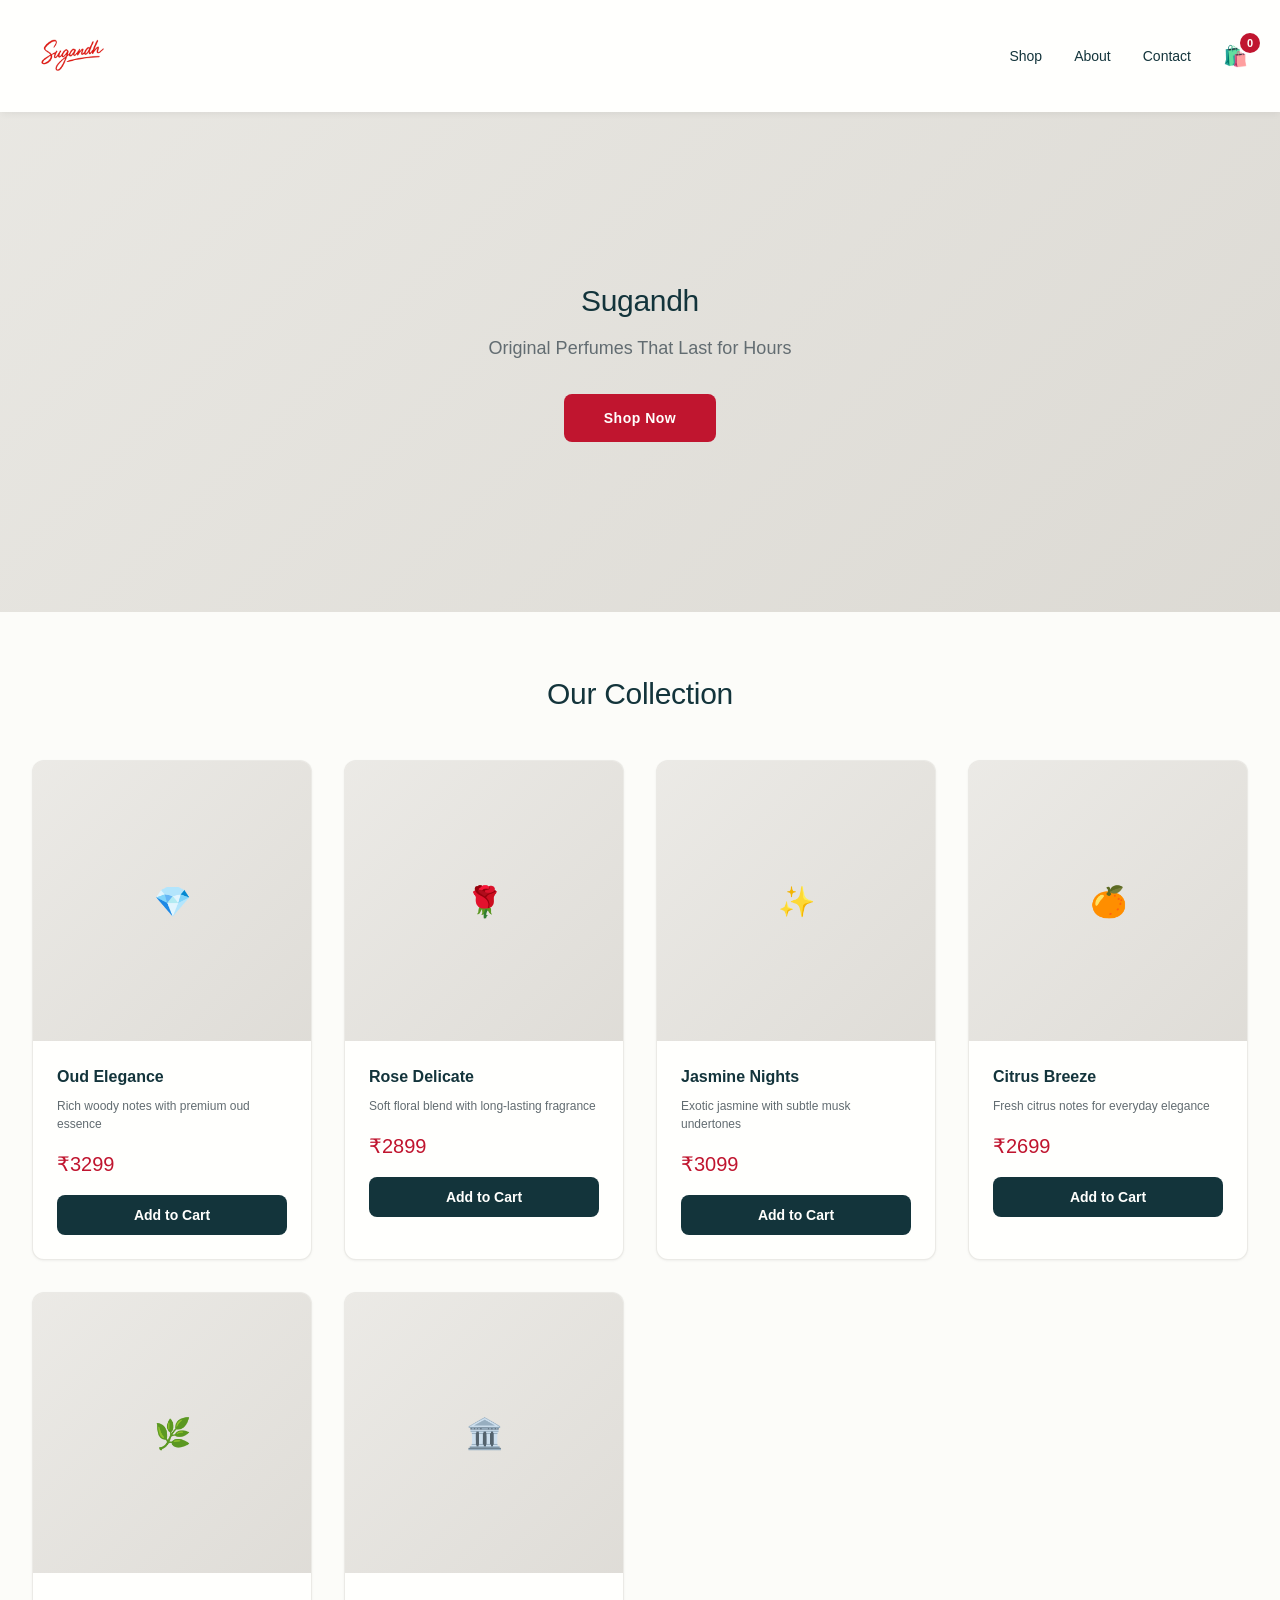
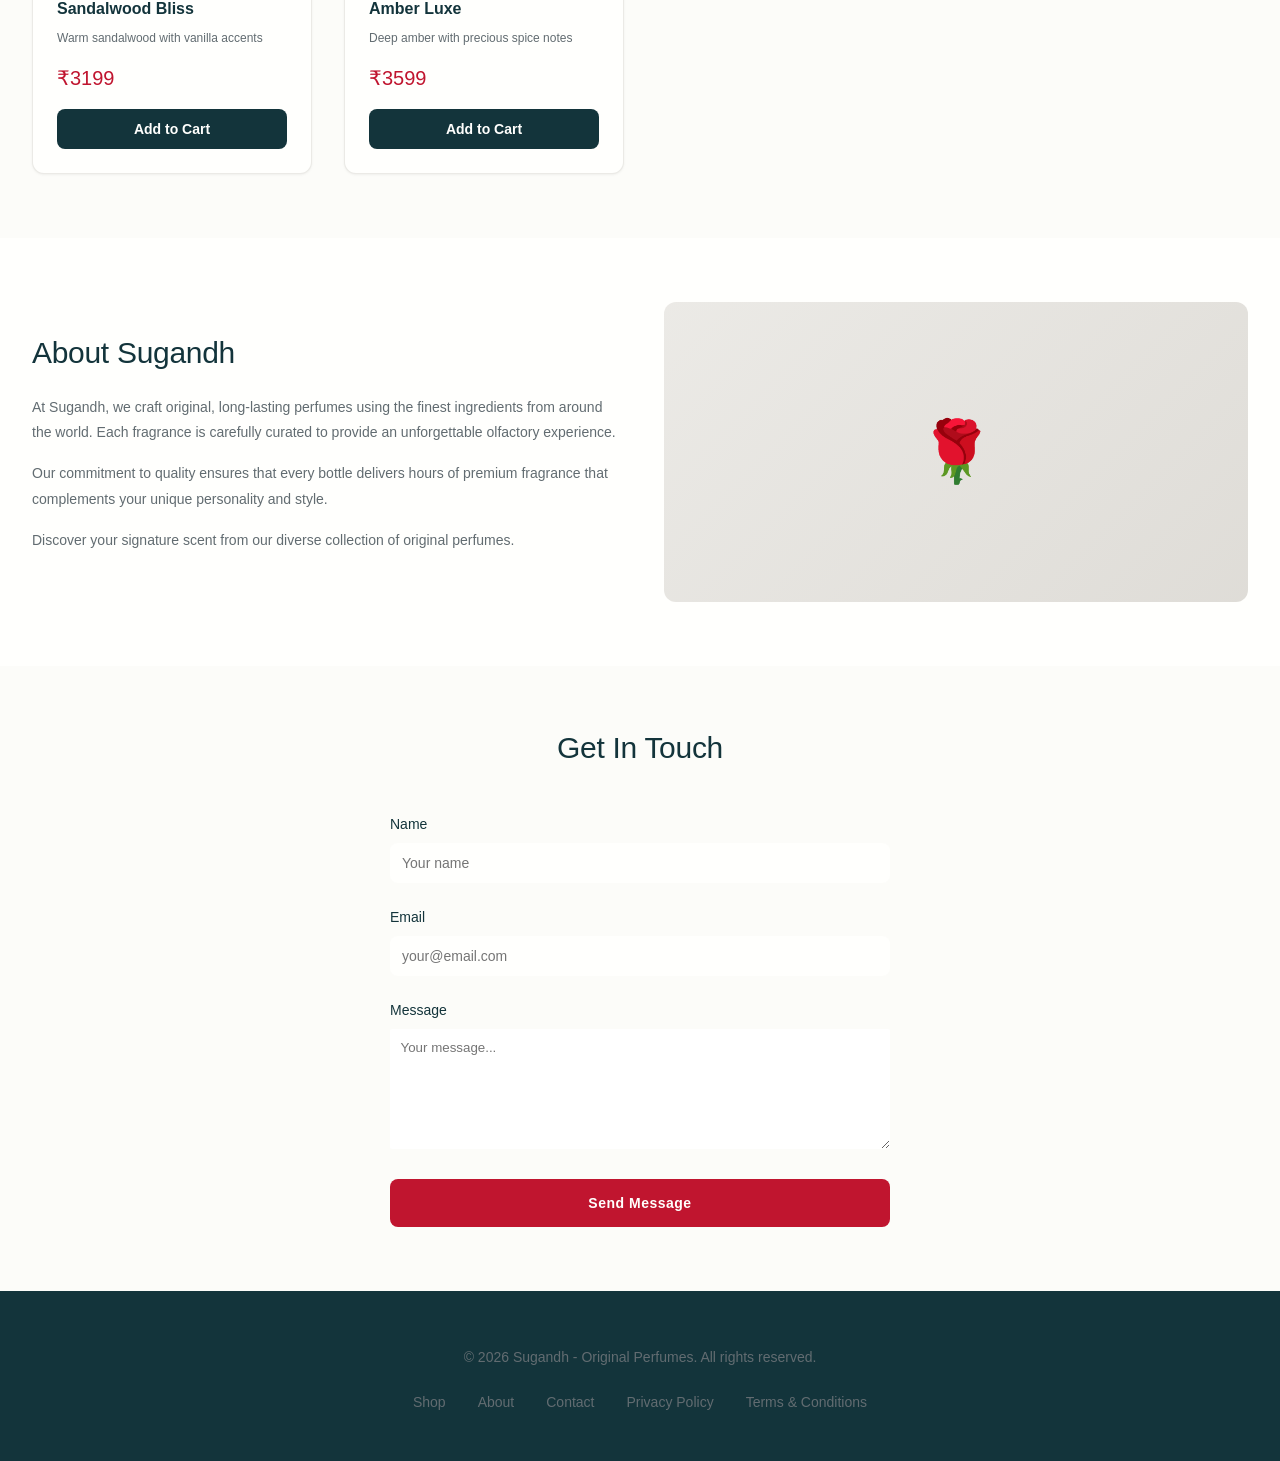
<file: index.html>
<!DOCTYPE html>
<html lang="en">
<head>
    <!-- Meta Tags for Character Encoding and Viewport Settings -->
    <meta charset="UTF-8">
    <meta name="viewport" content="width=device-width, initial-scale=1.0">
    
    <!-- Page Title -->
    <title>Sugandh - Premium Original Perfumes</title>
    
    <!-- Link to External CSS File -->
    <link rel="stylesheet" href="styles.css">
</head>
<body>
    <!-- ==================== NAVIGATION BAR ==================== -->
    <!-- Sticky navigation that stays at top while scrolling -->
    <nav>
        <!-- Logo - REPLACE with your own text or image -->
        <!-- Option 1: Text Logo (Current) -->
        <img src="logo.png" alt="Sugandh Logo" class="logo-img">
        
        <!-- Option 2: Image Logo (Uncomment to use your brand logo)
        <img src="path-to-your-logo.png" alt="Sugandh Logo" class="logo-img">
        Replace 'path-to-your-logo.png' with your actual logo file path
        -->
        
        <!-- Hamburger Menu Toggle Button for Mobile -->
        <button class="menu-toggle" id="menuToggle">☰</button>
        
        <!-- Navigation Links -->
        <ul class="nav-links" id="navLinks">
            <li><a onclick="scrollToSection('products')">Shop</a></li>
            <li><a onclick="scrollToSection('about')">About</a></li>
            <li><a onclick="scrollToSection('contact')">Contact</a></li>
            <!-- Shopping Cart Icon with Badge Counter -->
            <li class="cart-icon" onclick="toggleCart()">
                🛍️
                <span class="cart-count" id="cartCount">0</span>
            </li>
        </ul>
    </nav>

    <!-- ==================== HERO SECTION ==================== -->
    <!-- Main banner section with brand message and CTA button -->
    <section class="hero">
        <h1>Sugandh</h1>
        <p>Original Perfumes That Last for Hours</p>
        <!-- Call to Action Button - navigates to products section -->
        <button class="cta-button" onclick="scrollToSection('products')">Shop Now</button>
    </section>

    <!-- ==================== PRODUCTS SECTION ==================== -->
    <!-- Displays all available perfume products in a grid layout -->
    <section class="products-section" id="products">
        <h2 class="section-title">Our Collection</h2>
        <!-- Products will be dynamically rendered here by JavaScript -->
        <div class="products-grid" id="productsGrid"></div>
    </section>

    <!-- ==================== ABOUT SECTION ==================== -->
    <!-- Brand story and value proposition -->
    <section class="about-section" id="about">
        <div class="about-content">
            <div class="about-text">
                <h2>About Sugandh</h2>
                <p>At Sugandh, we craft original, long-lasting perfumes using the finest ingredients from around the world. Each fragrance is carefully curated to provide an unforgettable olfactory experience.</p>
                <p>Our commitment to quality ensures that every bottle delivers hours of premium fragrance that complements your unique personality and style.</p>
                <p>Discover your signature scent from our diverse collection of original perfumes.</p>
            </div>
            <!-- Decorative image placeholder -->
            <div class="about-image">🌹</div>
        </div>
    </section>

    <!-- ==================== CONTACT SECTION ==================== -->
    <!-- Customer inquiry form -->
    <section class="products-section" id="contact">
        <h2 class="section-title">Get In Touch</h2>
        <div style="max-width: 500px; margin: 0 auto;">
            <form id="contactForm">
                <!-- Name Input Field -->
                <div class="form-group">
                    <label>Name</label>
                    <input type="text" required placeholder="Your name">
                </div>
                
                <!-- Email Input Field -->
                <div class="form-group">
                    <label>Email</label>
                    <input type="email" required placeholder="your@email.com">
                </div>
                
                <!-- Message Text Area -->
                <div class="form-group">
                    <label>Message</label>
                    <textarea style="width: 100%; padding: 0.75rem; border: 1px solid var(--color-border); border-radius: 2px; font-family: inherit; resize: vertical; min-height: 120px;" required placeholder="Your message..."></textarea>
                </div>
                
                <!-- Submit Button -->
                <button type="submit" class="cta-button" style="width: 100%; text-align: center;">Send Message</button>
            </form>
        </div>
    </section>

    <!-- ==================== FOOTER ==================== -->
    <!-- Website footer with links and copyright -->
    <footer>
        <p>&copy; 2026 Sugandh - Original Perfumes. All rights reserved.</p>
        <div class="footer-links">
            <a href="#products">Shop</a>
            <a href="#about">About</a>
            <a href="#contact">Contact</a>
            <a href="#">Privacy Policy</a>
            <a href="#">Terms & Conditions</a>
        </div>
    </footer>

    <!-- ==================== CART MODAL (SIDEBAR) ==================== -->
    <!-- Slide-out cart panel showing selected items -->
    <div class="cart-modal" id="cartModal">
        <div class="cart-sidebar">
            <!-- Cart Header with Close Button -->
            <div class="cart-header">
                <h2>Your Cart</h2>
                <button class="close-btn" onclick="toggleCart()">✕</button>
            </div>
            
            <!-- Cart Items Container - Dynamically populated -->
            <div class="cart-items" id="cartItems">
                <div class="empty-cart">Your cart is empty</div>
            </div>
            
            <!-- Cart Footer with Total and Checkout Button -->
            <div class="cart-footer">
                <div class="cart-total">
                    <span>Total:</span>
                    <span id="cartTotal">₹0</span>
                </div>
                <button class="checkout-btn" id="checkoutBtn" onclick="openCheckout()" disabled>Proceed to Checkout</button>
            </div>
        </div>
    </div>

    <!-- ==================== CHECKOUT MODAL ==================== -->
    <!-- Full checkout form with payment options -->
    <div class="checkout-modal" id="checkoutModal">
        <div class="checkout-content">
            <!-- Checkout Header -->
            <div class="checkout-header">
                <h2>Checkout</h2>
                <button class="close-btn" onclick="closeCheckout()">✕</button>
            </div>
            
            <!-- Checkout Form Body -->
            <div class="checkout-body">
                <!-- Success Message (shown after order placement) -->
                <div class="success-message" id="successMessage">
                    ✓ Order placed successfully! Thank you for your purchase.
                </div>
                
                <form id="checkoutForm">
                    <!-- Customer Information Fields -->
                    <div class="form-group">
                        <label>Full Name</label>
                        <input type="text" required placeholder="John Doe">
                    </div>
                    <div class="form-group">
                        <label>Email</label>
                        <input type="email" required placeholder="john@example.com">
                    </div>
                    <div class="form-group">
                        <label>Phone Number</label>
                        <input type="tel" required placeholder="+91 98765 43210">
                    </div>
                    
                    <!-- Delivery Address Fields -->
                    <div class="form-group">
                        <label>Address</label>
                        <input type="text" required placeholder="Street address">
                    </div>
                    <div style="display: grid; grid-template-columns: 1fr 1fr; gap: 1rem;">
                        <div class="form-group">
                            <label>City</label>
                            <input type="text" required placeholder="City">
                        </div>
                        <div class="form-group">
                            <label>Postal Code</label>
                            <input type="text" required placeholder="PIN code">
                        </div>
                    </div>

                    <!-- Payment Method Selection -->
                    <h3 style="font-size: 1.1rem; margin-top: 2rem; margin-bottom: 1rem; color: var(--color-black);">Payment Method</h3>
                    <div class="payment-methods">
                        <div class="payment-option selected" data-payment="card" onclick="selectPayment(this)">
                            💳 Card
                        </div>
                        <div class="payment-option" data-payment="upi" onclick="selectPayment(this)">
                            📱 UPI
                        </div>
                        <div class="payment-option" data-payment="paypal" onclick="selectPayment(this)">
                            🅿️ PayPal
                        </div>
                        <div class="payment-option" data-payment="netbanking" onclick="selectPayment(this)">
                            🏦 Net Banking
                        </div>
                    </div>

                    <!-- Payment Details - Card (shown by default) -->
                    <div id="cardDetails" style="display: block;">
                        <div class="form-group">
                            <label>Card Number</label>
                            <input type="text" required placeholder="1234 5678 9012 3456" maxlength="19">
                        </div>
                        <div style="display: grid; grid-template-columns: 1fr 1fr; gap: 1rem;">
                            <div class="form-group">
                                <label>Expiry Date</label>
                                <input type="text" required placeholder="MM/YY" maxlength="5">
                            </div>
                            <div class="form-group">
                                <label>CVV</label>
                                <input type="text" required placeholder="123" maxlength="3">
                            </div>
                        </div>
                    </div>

                    <!-- Payment Details - UPI (hidden by default) -->
                    <div id="upiDetails" style="display: none;">
                        <div class="form-group">
                            <label>UPI ID</label>
                            <input type="text" required placeholder="yourname@upi">
                        </div>
                    </div>

                    <!-- Order Summary Section -->
                    <div class="order-summary">
                        <div class="summary-item">
                            <span>Subtotal:</span>
                            <span id="subtotal">₹0</span>
                        </div>
                        <div class="summary-item">
                            <span>Shipping:</span>
                            <span id="shipping">₹0</span>
                        </div>
                        <div class="summary-item summary-total">
                            <span>Total:</span>
                            <span id="orderTotal">₹0</span>
                        </div>
                    </div>

                    <!-- Place Order Button -->
                    <button type="submit" class="place-order-btn">Place Order</button>
                </form>
            </div>
        </div>
    </div>

    <!-- ==================== JAVASCRIPT FILES ==================== -->
    <!-- Link to external JavaScript files -->
    <!-- Product and Cart Management -->
    <script src="products.js"></script>
    <!-- Cart Functionality -->
    <script src="cart.js"></script>
    <!-- Checkout and Payment Handling -->
    <script src="checkout.js"></script>
    <!-- UI Interactions (Navigation, Modals, etc.) -->
    <script src="ui.js"></script>
</body>
</html>
</file>
<file: styles.css>
:root {
  /* Primitive Color Tokens */
  --color-white: rgba(255, 255, 255, 1);
  --color-black: rgba(0, 0, 0, 1);
  --color-cream-50: rgba(252, 252, 249, 1);
  --color-cream-100: rgba(255, 255, 253, 1);
  --color-gray-200: rgba(245, 245, 245, 1);
  --color-gray-300: rgba(167, 169, 169, 1);
  --color-gray-400: rgba(119, 124, 124, 1);
  --color-slate-500: rgba(98, 108, 113, 1);
  --color-brown-600: rgba(94, 82, 64, 1);
  --color-charcoal-700: rgba(31, 33, 33, 1);
  --color-charcoal-800: rgba(38, 40, 40, 1);
  --color-slate-900: rgba(19, 52, 59, 1);
  --color-teal-300: rgba(50, 184, 198, 1);
  --color-teal-400: rgba(45, 166, 178, 1);
  --color-teal-500: rgba(33, 128, 141, 1);
  --color-teal-600: rgba(29, 116, 128, 1);
  --color-teal-700: rgba(26, 104, 115, 1);
  --color-teal-800: rgba(41, 150, 161, 1);
  --color-red-400: rgba(255, 84, 89, 1);
  --color-red-500: rgba(192, 21, 47, 1);
  --color-orange-400: rgba(230, 129, 97, 1);
  --color-orange-500: rgba(168, 75, 47, 1);

  /* RGB versions for opacity control */
  --color-brown-600-rgb: 94, 82, 64;
  --color-teal-500-rgb: 33, 128, 141;
  --color-slate-900-rgb: 19, 52, 59;
  --color-slate-500-rgb: 98, 108, 113;
  --color-red-500-rgb: 192, 21, 47;
  --color-red-400-rgb: 255, 84, 89;
  --color-orange-500-rgb: 168, 75, 47;
  --color-orange-400-rgb: 230, 129, 97;

  /* Background color tokens (Light Mode) */
  --color-bg-1: rgba(59, 130, 246, 0.08); /* Light blue */
  --color-bg-2: rgba(245, 158, 11, 0.08); /* Light yellow */
  --color-bg-3: rgba(34, 197, 94, 0.08); /* Light green */
  --color-bg-4: rgba(239, 68, 68, 0.08); /* Light red */
  --color-bg-5: rgba(147, 51, 234, 0.08); /* Light purple */
  --color-bg-6: rgba(249, 115, 22, 0.08); /* Light orange */
  --color-bg-7: rgba(236, 72, 153, 0.08); /* Light pink */
  --color-bg-8: rgba(6, 182, 212, 0.08); /* Light cyan */

  /* Semantic Color Tokens (Light Mode) */
  --color-background: var(--color-cream-50);
  --color-surface: var(--color-cream-100);
  --color-text: var(--color-slate-900);
  --color-text-secondary: var(--color-slate-500);
  --color-primary: var(--color-teal-500);
  --color-primary-hover: var(--color-teal-600);
  --color-primary-active: var(--color-teal-700);
  --color-secondary: rgba(var(--color-brown-600-rgb), 0.12);
  --color-secondary-hover: rgba(var(--color-brown-600-rgb), 0.2);
  --color-secondary-active: rgba(var(--color-brown-600-rgb), 0.25);
  --color-border: rgba(var(--color-brown-600-rgb), 0.2);
  --color-btn-primary-text: var(--color-cream-50);
  --color-card-border: rgba(var(--color-brown-600-rgb), 0.12);
  --color-card-border-inner: rgba(var(--color-brown-600-rgb), 0.12);
  --color-error: var(--color-red-500);
  --color-success: var(--color-teal-500);
  --color-warning: var(--color-orange-500);
  --color-info: var(--color-slate-500);
  --color-focus-ring: rgba(var(--color-teal-500-rgb), 0.4);
  --color-select-caret: rgba(var(--color-slate-900-rgb), 0.8);

  /* Common style patterns */
  --focus-ring: 0 0 0 3px var(--color-focus-ring);
  --focus-outline: 2px solid var(--color-primary);
  --status-bg-opacity: 0.15;
  --status-border-opacity: 0.25;
  --select-caret-light: url("data:image/svg+xml,%3Csvg xmlns='http://www.w3.org/2000/svg' width='16' height='16' viewBox='0 0 24 24' fill='none' stroke='%23134252' stroke-width='2' stroke-linecap='round' stroke-linejoin='round'%3E%3Cpolyline points='6 9 12 15 18 9'%3E%3C/polyline%3E%3C/svg%3E");
  --select-caret-dark: url("data:image/svg+xml,%3Csvg xmlns='http://www.w3.org/2000/svg' width='16' height='16' viewBox='0 0 24 24' fill='none' stroke='%23f5f5f5' stroke-width='2' stroke-linecap='round' stroke-linejoin='round'%3E%3Cpolyline points='6 9 12 15 18 9'%3E%3C/polyline%3E%3C/svg%3E");

  /* RGB versions for opacity control */
  --color-success-rgb: 33, 128, 141;
  --color-error-rgb: 192, 21, 47;
  --color-warning-rgb: 168, 75, 47;
  --color-info-rgb: 98, 108, 113;

  /* Typography */
  --font-family-base: "FKGroteskNeue", "Geist", "Inter", -apple-system,
    BlinkMacSystemFont, "Segoe UI", Roboto, sans-serif;
  --font-family-mono: "Berkeley Mono", ui-monospace, SFMono-Regular, Menlo,
    Monaco, Consolas, monospace;
  --font-size-xs: 11px;
  --font-size-sm: 12px;
  --font-size-base: 14px;
  --font-size-md: 14px;
  --font-size-lg: 16px;
  --font-size-xl: 18px;
  --font-size-2xl: 20px;
  --font-size-3xl: 24px;
  --font-size-4xl: 30px;
  --font-weight-normal: 400;
  --font-weight-medium: 500;
  --font-weight-semibold: 550;
  --font-weight-bold: 600;
  --line-height-tight: 1.2;
  --line-height-normal: 1.5;
  --letter-spacing-tight: -0.01em;

  /* Spacing */
  --space-0: 0;
  --space-1: 1px;
  --space-2: 2px;
  --space-4: 4px;
  --space-6: 6px;
  --space-8: 8px;
  --space-10: 10px;
  --space-12: 12px;
  --space-16: 16px;
  --space-20: 20px;
  --space-24: 24px;
  --space-32: 32px;

  /* Border Radius */
  --radius-sm: 6px;
  --radius-base: 8px;
  --radius-md: 10px;
  --radius-lg: 12px;
  --radius-full: 9999px;

  /* Shadows */
  --shadow-xs: 0 1px 2px rgba(0, 0, 0, 0.02);
  --shadow-sm: 0 1px 3px rgba(0, 0, 0, 0.04), 0 1px 2px rgba(0, 0, 0, 0.02);
  --shadow-md: 0 4px 6px -1px rgba(0, 0, 0, 0.04),
    0 2px 4px -1px rgba(0, 0, 0, 0.02);
  --shadow-lg: 0 10px 15px -3px rgba(0, 0, 0, 0.04),
    0 4px 6px -2px rgba(0, 0, 0, 0.02);
  --shadow-inset-sm: inset 0 1px 0 rgba(255, 255, 255, 0.15),
    inset 0 -1px 0 rgba(0, 0, 0, 0.03);

  /* Animation */
  --duration-fast: 150ms;
  --duration-normal: 250ms;
  --ease-standard: cubic-bezier(0.16, 1, 0.3, 1);

  /* Layout */
  --container-sm: 640px;
  --container-md: 768px;
  --container-lg: 1024px;
  --container-xl: 1280px;
}

/* Dark mode colors */
@media (prefers-color-scheme: dark) {
  :root {
    /* RGB versions for opacity control (Dark Mode) */
    --color-gray-400-rgb: 119, 124, 124;
    --color-teal-300-rgb: 50, 184, 198;
    --color-gray-300-rgb: 167, 169, 169;
    --color-gray-200-rgb: 245, 245, 245;

    /* Background color tokens (Dark Mode) */
    --color-bg-1: rgba(29, 78, 216, 0.15); /* Dark blue */
    --color-bg-2: rgba(180, 83, 9, 0.15); /* Dark yellow */
    --color-bg-3: rgba(21, 128, 61, 0.15); /* Dark green */
    --color-bg-4: rgba(185, 28, 28, 0.15); /* Dark red */
    --color-bg-5: rgba(107, 33, 168, 0.15); /* Dark purple */
    --color-bg-6: rgba(194, 65, 12, 0.15); /* Dark orange */
    --color-bg-7: rgba(190, 24, 93, 0.15); /* Dark pink */
    --color-bg-8: rgba(8, 145, 178, 0.15); /* Dark cyan */

    /* Semantic Color Tokens (Dark Mode) */
    --color-background: var(--color-charcoal-700);
    --color-surface: var(--color-charcoal-800);
    --color-text: var(--color-gray-200);
    --color-text-secondary: rgba(var(--color-gray-300-rgb), 0.7);
    --color-primary: var(--color-teal-300);
    --color-primary-hover: var(--color-teal-400);
    --color-primary-active: var(--color-teal-800);
    --color-secondary: rgba(var(--color-gray-400-rgb), 0.15);
    --color-secondary-hover: rgba(var(--color-gray-400-rgb), 0.25);
    --color-secondary-active: rgba(var(--color-gray-400-rgb), 0.3);
    --color-border: rgba(var(--color-gray-400-rgb), 0.3);
    --color-error: var(--color-red-400);
    --color-success: var(--color-teal-300);
    --color-warning: var(--color-orange-400);
    --color-info: var(--color-gray-300);
    --color-focus-ring: rgba(var(--color-teal-300-rgb), 0.4);
    --color-btn-primary-text: var(--color-slate-900);
    --color-card-border: rgba(var(--color-gray-400-rgb), 0.2);
    --color-card-border-inner: rgba(var(--color-gray-400-rgb), 0.15);
    --shadow-inset-sm: inset 0 1px 0 rgba(255, 255, 255, 0.1),
      inset 0 -1px 0 rgba(0, 0, 0, 0.15);
    --button-border-secondary: rgba(var(--color-gray-400-rgb), 0.2);
    --color-border-secondary: rgba(var(--color-gray-400-rgb), 0.2);
    --color-select-caret: rgba(var(--color-gray-200-rgb), 0.8);

    /* Common style patterns - updated for dark mode */
    --focus-ring: 0 0 0 3px var(--color-focus-ring);
    --focus-outline: 2px solid var(--color-primary);
    --status-bg-opacity: 0.15;
    --status-border-opacity: 0.25;
    --select-caret-light: url("data:image/svg+xml,%3Csvg xmlns='http://www.w3.org/2000/svg' width='16' height='16' viewBox='0 0 24 24' fill='none' stroke='%23134252' stroke-width='2' stroke-linecap='round' stroke-linejoin='round'%3E%3Cpolyline points='6 9 12 15 18 9'%3E%3C/polyline%3E%3C/svg%3E");
    --select-caret-dark: url("data:image/svg+xml,%3Csvg xmlns='http://www.w3.org/2000/svg' width='16' height='16' viewBox='0 0 24 24' fill='none' stroke='%23f5f5f5' stroke-width='2' stroke-linecap='round' stroke-linejoin='round'%3E%3Cpolyline points='6 9 12 15 18 9'%3E%3C/polyline%3E%3C/svg%3E");

    /* RGB versions for dark mode */
    --color-success-rgb: var(--color-teal-300-rgb);
    --color-error-rgb: var(--color-red-400-rgb);
    --color-warning-rgb: var(--color-orange-400-rgb);
    --color-info-rgb: var(--color-gray-300-rgb);
  }
}

/* Data attribute for manual theme switching */
[data-color-scheme="dark"] {
  /* RGB versions for opacity control (dark mode) */
  --color-gray-400-rgb: 119, 124, 124;
  --color-teal-300-rgb: 50, 184, 198;
  --color-gray-300-rgb: 167, 169, 169;
  --color-gray-200-rgb: 245, 245, 245;

  /* Colorful background palette - Dark Mode */
  --color-bg-1: rgba(29, 78, 216, 0.15); /* Dark blue */
  --color-bg-2: rgba(180, 83, 9, 0.15); /* Dark yellow */
  --color-bg-3: rgba(21, 128, 61, 0.15); /* Dark green */
  --color-bg-4: rgba(185, 28, 28, 0.15); /* Dark red */
  --color-bg-5: rgba(107, 33, 168, 0.15); /* Dark purple */
  --color-bg-6: rgba(194, 65, 12, 0.15); /* Dark orange */
  --color-bg-7: rgba(190, 24, 93, 0.15); /* Dark pink */
  --color-bg-8: rgba(8, 145, 178, 0.15); /* Dark cyan */

  /* Semantic Color Tokens (Dark Mode) */
  --color-background: var(--color-charcoal-700);
  --color-surface: var(--color-charcoal-800);
  --color-text: var(--color-gray-200);
  --color-text-secondary: rgba(var(--color-gray-300-rgb), 0.7);
  --color-primary: var(--color-teal-300);
  --color-primary-hover: var(--color-teal-400);
  --color-primary-active: var(--color-teal-800);
  --color-secondary: rgba(var(--color-gray-400-rgb), 0.15);
  --color-secondary-hover: rgba(var(--color-gray-400-rgb), 0.25);
  --color-secondary-active: rgba(var(--color-gray-400-rgb), 0.3);
  --color-border: rgba(var(--color-gray-400-rgb), 0.3);
  --color-error: var(--color-red-400);
  --color-success: var(--color-teal-300);
  --color-warning: var(--color-orange-400);
  --color-info: var(--color-gray-300);
  --color-focus-ring: rgba(var(--color-teal-300-rgb), 0.4);
  --color-btn-primary-text: var(--color-slate-900);
  --color-card-border: rgba(var(--color-gray-400-rgb), 0.15);
  --color-card-border-inner: rgba(var(--color-gray-400-rgb), 0.15);
  --shadow-inset-sm: inset 0 1px 0 rgba(255, 255, 255, 0.1),
    inset 0 -1px 0 rgba(0, 0, 0, 0.15);
  --color-border-secondary: rgba(var(--color-gray-400-rgb), 0.2);
  --color-select-caret: rgba(var(--color-gray-200-rgb), 0.8);

  /* Common style patterns - updated for dark mode */
  --focus-ring: 0 0 0 3px var(--color-focus-ring);
  --focus-outline: 2px solid var(--color-primary);
  --status-bg-opacity: 0.15;
  --status-border-opacity: 0.25;
  --select-caret-light: url("data:image/svg+xml,%3Csvg xmlns='http://www.w3.org/2000/svg' width='16' height='16' viewBox='0 0 24 24' fill='none' stroke='%23134252' stroke-width='2' stroke-linecap='round' stroke-linejoin='round'%3E%3Cpolyline points='6 9 12 15 18 9'%3E%3C/polyline%3E%3C/svg%3E");
  --select-caret-dark: url("data:image/svg+xml,%3Csvg xmlns='http://www.w3.org/2000/svg' width='16' height='16' viewBox='0 0 24 24' fill='none' stroke='%23f5f5f5' stroke-width='2' stroke-linecap='round' stroke-linejoin='round'%3E%3Cpolyline points='6 9 12 15 18 9'%3E%3C/polyline%3E%3C/svg%3E");

  /* RGB versions for dark mode */
  --color-success-rgb: var(--color-teal-300-rgb);
  --color-error-rgb: var(--color-red-400-rgb);
  --color-warning-rgb: var(--color-orange-400-rgb);
  --color-info-rgb: var(--color-gray-300-rgb);
}

[data-color-scheme="light"] {
  /* RGB versions for opacity control (light mode) */
  --color-brown-600-rgb: 94, 82, 64;
  --color-teal-500-rgb: 33, 128, 141;
  --color-slate-900-rgb: 19, 52, 59;

  /* Semantic Color Tokens (Light Mode) */
  --color-background: var(--color-cream-50);
  --color-surface: var(--color-cream-100);
  --color-text: var(--color-slate-900);
  --color-text-secondary: var(--color-slate-500);
  --color-primary: var(--color-teal-500);
  --color-primary-hover: var(--color-teal-600);
  --color-primary-active: var(--color-teal-700);
  --color-secondary: rgba(var(--color-brown-600-rgb), 0.12);
  --color-secondary-hover: rgba(var(--color-brown-600-rgb), 0.2);
  --color-secondary-active: rgba(var(--color-brown-600-rgb), 0.25);
  --color-border: rgba(var(--color-brown-600-rgb), 0.2);
  --color-btn-primary-text: var(--color-cream-50);
  --color-card-border: rgba(var(--color-brown-600-rgb), 0.12);
  --color-card-border-inner: rgba(var(--color-brown-600-rgb), 0.12);
  --color-error: var(--color-red-500);
  --color-success: var(--color-teal-500);
  --color-warning: var(--color-orange-500);
  --color-info: var(--color-slate-500);
  --color-focus-ring: rgba(var(--color-teal-500-rgb), 0.4);

  /* RGB versions for light mode */
  --color-success-rgb: var(--color-teal-500-rgb);
  --color-error-rgb: var(--color-red-500-rgb);
  --color-warning-rgb: var(--color-orange-500-rgb);
  --color-info-rgb: var(--color-slate-500-rgb);
}

/* Base styles */
html {
  font-size: var(--font-size-base);
  font-family: var(--font-family-base);
  line-height: var(--line-height-normal);
  color: var(--color-text);
  background-color: var(--color-background);
  -webkit-font-smoothing: antialiased;
  box-sizing: border-box;
}

body {
  margin: 0;
  padding: 0;
}

*,
*::before,
*::after {
  box-sizing: inherit;
}

/* Typography */
h1,
h2,
h3,
h4,
h5,
h6 {
  margin: 0;
  font-weight: var(--font-weight-semibold);
  line-height: var(--line-height-tight);
  color: var(--color-text);
  letter-spacing: var(--letter-spacing-tight);
}

h1 {
  font-size: var(--font-size-4xl);
}
h2 {
  font-size: var(--font-size-3xl);
}
h3 {
  font-size: var(--font-size-2xl);
}
h4 {
  font-size: var(--font-size-xl);
}
h5 {
  font-size: var(--font-size-lg);
}
h6 {
  font-size: var(--font-size-md);
}

p {
  margin: 0 0 var(--space-16) 0;
}

a {
  color: var(--color-primary);
  text-decoration: none;
  transition: color var(--duration-fast) var(--ease-standard);
}

a:hover {
  color: var(--color-primary-hover);
}

code,
pre {
  font-family: var(--font-family-mono);
  font-size: calc(var(--font-size-base) * 0.95);
  background-color: var(--color-secondary);
  border-radius: var(--radius-sm);
}

code {
  padding: var(--space-1) var(--space-4);
}

pre {
  padding: var(--space-16);
  margin: var(--space-16) 0;
  overflow: auto;
  border: 1px solid var(--color-border);
}

pre code {
  background: none;
  padding: 0;
}

/* Buttons */
.btn {
  display: inline-flex;
  align-items: center;
  justify-content: center;
  padding: var(--space-8) var(--space-16);
  border-radius: var(--radius-base);
  font-size: var(--font-size-base);
  font-weight: 500;
  line-height: 1.5;
  cursor: pointer;
  transition: all var(--duration-normal) var(--ease-standard);
  border: none;
  text-decoration: none;
  position: relative;
}

.btn:focus-visible {
  outline: none;
  box-shadow: var(--focus-ring);
}

.btn--primary {
  background: var(--color-primary);
  color: var(--color-btn-primary-text);
}

.btn--primary:hover {
  background: var(--color-primary-hover);
}

.btn--primary:active {
  background: var(--color-primary-active);
}

.btn--secondary {
  background: var(--color-secondary);
  color: var(--color-text);
}

.btn--secondary:hover {
  background: var(--color-secondary-hover);
}

.btn--secondary:active {
  background: var(--color-secondary-active);
}

.btn--outline {
  background: transparent;
  border: 1px solid var(--color-border);
  color: var(--color-text);
}

.btn--outline:hover {
  background: var(--color-secondary);
}

.btn--sm {
  padding: var(--space-4) var(--space-12);
  font-size: var(--font-size-sm);
  border-radius: var(--radius-sm);
}

.btn--lg {
  padding: var(--space-10) var(--space-20);
  font-size: var(--font-size-lg);
  border-radius: var(--radius-md);
}

.btn--full-width {
  width: 100%;
}

.btn:disabled {
  opacity: 0.5;
  cursor: not-allowed;
}

/* Form elements */
.form-control {
  display: block;
  width: 100%;
  padding: var(--space-8) var(--space-12);
  font-size: var(--font-size-md);
  line-height: 1.5;
  color: var(--color-text);
  background-color: var(--color-surface);
  border: 1px solid var(--color-border);
  border-radius: var(--radius-base);
  transition: border-color var(--duration-fast) var(--ease-standard),
    box-shadow var(--duration-fast) var(--ease-standard);
}

textarea.form-control {
  font-family: var(--font-family-base);
  font-size: var(--font-size-base);
}

select.form-control {
  padding: var(--space-8) var(--space-12);
  -webkit-appearance: none;
  -moz-appearance: none;
  appearance: none;
  background-image: var(--select-caret-light);
  background-repeat: no-repeat;
  background-position: right var(--space-12) center;
  background-size: 16px;
  padding-right: var(--space-32);
}

/* Add a dark mode specific caret */
@media (prefers-color-scheme: dark) {
  select.form-control {
    background-image: var(--select-caret-dark);
  }
}

/* Also handle data-color-scheme */
[data-color-scheme="dark"] select.form-control {
  background-image: var(--select-caret-dark);
}

[data-color-scheme="light"] select.form-control {
  background-image: var(--select-caret-light);
}

.form-control:focus {
  border-color: var(--color-primary);
  outline: var(--focus-outline);
}

.form-label {
  display: block;
  margin-bottom: var(--space-8);
  font-weight: var(--font-weight-medium);
  font-size: var(--font-size-sm);
}

.form-group {
  margin-bottom: var(--space-16);
}

/* Card component */
.card {
  background-color: var(--color-surface);
  border-radius: var(--radius-lg);
  border: 1px solid var(--color-card-border);
  box-shadow: var(--shadow-sm);
  overflow: hidden;
  transition: box-shadow var(--duration-normal) var(--ease-standard);
}

.card:hover {
  box-shadow: var(--shadow-md);
}

.card__body {
  padding: var(--space-16);
}

.card__header,
.card__footer {
  padding: var(--space-16);
  border-bottom: 1px solid var(--color-card-border-inner);
}

/* Status indicators - simplified with CSS variables */
.status {
  display: inline-flex;
  align-items: center;
  padding: var(--space-6) var(--space-12);
  border-radius: var(--radius-full);
  font-weight: var(--font-weight-medium);
  font-size: var(--font-size-sm);
}

.status--success {
  background-color: rgba(
    var(--color-success-rgb, 33, 128, 141),
    var(--status-bg-opacity)
  );
  color: var(--color-success);
  border: 1px solid
    rgba(var(--color-success-rgb, 33, 128, 141), var(--status-border-opacity));
}

.status--error {
  background-color: rgba(
    var(--color-error-rgb, 192, 21, 47),
    var(--status-bg-opacity)
  );
  color: var(--color-error);
  border: 1px solid
    rgba(var(--color-error-rgb, 192, 21, 47), var(--status-border-opacity));
}

.status--warning {
  background-color: rgba(
    var(--color-warning-rgb, 168, 75, 47),
    var(--status-bg-opacity)
  );
  color: var(--color-warning);
  border: 1px solid
    rgba(var(--color-warning-rgb, 168, 75, 47), var(--status-border-opacity));
}

.status--info {
  background-color: rgba(
    var(--color-info-rgb, 98, 108, 113),
    var(--status-bg-opacity)
  );
  color: var(--color-info);
  border: 1px solid
    rgba(var(--color-info-rgb, 98, 108, 113), var(--status-border-opacity));
}

/* Container layout */
.container {
  width: 100%;
  margin-right: auto;
  margin-left: auto;
  padding-right: var(--space-16);
  padding-left: var(--space-16);
}

@media (min-width: 640px) {
  .container {
    max-width: var(--container-sm);
  }
}
@media (min-width: 768px) {
  .container {
    max-width: var(--container-md);
  }
}
@media (min-width: 1024px) {
  .container {
    max-width: var(--container-lg);
  }
}
@media (min-width: 1280px) {
  .container {
    max-width: var(--container-xl);
  }
}

/* Utility classes */
.flex {
  display: flex;
}
.flex-col {
  flex-direction: column;
}
.items-center {
  align-items: center;
}
.justify-center {
  justify-content: center;
}
.justify-between {
  justify-content: space-between;
}
.gap-4 {
  gap: var(--space-4);
}
.gap-8 {
  gap: var(--space-8);
}
.gap-16 {
  gap: var(--space-16);
}

.m-0 {
  margin: 0;
}
.mt-8 {
  margin-top: var(--space-8);
}
.mb-8 {
  margin-bottom: var(--space-8);
}
.mx-8 {
  margin-left: var(--space-8);
  margin-right: var(--space-8);
}
.my-8 {
  margin-top: var(--space-8);
  margin-bottom: var(--space-8);
}

.p-0 {
  padding: 0;
}
.py-8 {
  padding-top: var(--space-8);
  padding-bottom: var(--space-8);
}
.px-8 {
  padding-left: var(--space-8);
  padding-right: var(--space-8);
}
.py-16 {
  padding-top: var(--space-16);
  padding-bottom: var(--space-16);
}
.px-16 {
  padding-left: var(--space-16);
  padding-right: var(--space-16);
}

.block {
  display: block;
}
.hidden {
  display: none;
}

/* Accessibility */
.sr-only {
  position: absolute;
  width: 1px;
  height: 1px;
  padding: 0;
  margin: -1px;
  overflow: hidden;
  clip: rect(0, 0, 0, 0);
  white-space: nowrap;
  border-width: 0;
}

:focus-visible {
  outline: var(--focus-outline);
  outline-offset: 2px;
}

/* Dark mode specifics */
[data-color-scheme="dark"] .btn--outline {
  border: 1px solid var(--color-border-secondary);
}

@font-face {
  font-family: 'FKGroteskNeue';
  src: url('https://r2cdn.perplexity.ai/fonts/FKGroteskNeue.woff2')
    format('woff2');
}

/* END PERPLEXITY DESIGN SYSTEM */
/* =====================================================
   SUGANDH PERFUME - STYLESHEET (styles.css)
   ===================================================== */

/* ==================== CSS VARIABLES (COLOR PALETTE) ==================== */
/* Modify these color values to customize your entire website appearance */
:root {
    /* Primary Colors - Mapped to Design System */
    --color-cream: var(--color-background);
    --color-white: var(--color-surface);
    --color-beige: var(--color-secondary);
    --color-taupe: var(--color-text-secondary);
    --color-charcoal: var(--color-text);
    --color-black: var(--color-text);
    
    /* Accent Color - Brand Red */
    --color-accent: var(--color-error);
    
    /* Additional Colors */
    --color-light-gray: var(--color-secondary);
    --color-border: var(--color-border);
}

/* ==================== GLOBAL STYLES ==================== */
/* Reset default margins and padding */
* {
    margin: 0;
    padding: 0;
    box-sizing: border-box;
}

/* Smooth scrolling behavior for anchor links */
html {
    scroll-behavior: smooth;
    font-family: var(--font-family-base);
    font-size: var(--font-size-base);
    line-height: var(--line-height-normal);
}

/* Main body styles */
body {
    font-family: var(--font-family-base);
    background-color: var(--color-background);
    color: var(--color-text);
    line-height: var(--line-height-normal);
}

/* ==================== NAVIGATION BAR ==================== */
/* Sticky header that remains visible while scrolling */
nav {
    background-color: var(--color-surface);
    padding: var(--space-16) var(--space-32);
    display: flex;
    justify-content: space-between;
    align-items: center;
    position: sticky;
    top: 0;
    z-index: 1000;
    box-shadow: var(--shadow-md);
}

/* Logo styling - CUSTOMIZE THIS for your brand */
.logo {
    font-size: var(--font-size-3xl);
    font-weight: var(--font-weight-semibold);
    color: var(--color-text);
    text-decoration: none;
    letter-spacing: var(--letter-spacing-tight);
    transition: color var(--duration-normal) var(--ease-standard);
}

.logo:hover {
    color: var(--color-primary);
}

/* Logo Image styling - ENLARGED for better visibility */
.logo-img {
    height: 80px;
    width: auto;
    object-fit: contain;
    transition: opacity var(--duration-normal) var(--ease-standard);
}

.logo-img:hover {
    opacity: 0.8;
}

/* Navigation Links Container */
.nav-links {
    display: flex;
    gap: var(--space-32);
    list-style: none;
    align-items: center;
}

/* Individual Navigation Links */
.nav-links a {
    color: var(--color-text);
    text-decoration: none;
    font-size: var(--font-size-md);
    font-weight: var(--font-weight-medium);
    transition: color var(--duration-normal) var(--ease-standard);
    cursor: pointer;
}

.nav-links a:hover {
    color: var(--color-primary);
}

.nav-links a:focus-visible {
    outline: var(--focus-outline);
    outline-offset: 2px;
}

/* Shopping Cart Icon and Badge */
.cart-icon {
    position: relative;
    cursor: pointer;
    font-size: var(--font-size-2xl);
}

.cart-icon:focus-visible {
    outline: var(--focus-outline);
    outline-offset: 2px;
}

/* Cart Count Badge - displays number of items */
.cart-count {
    position: absolute;
    top: -8px;
    right: -12px;
    background-color: var(--color-error);
    color: var(--color-white);
    border-radius: var(--radius-full);
    width: 20px;
    height: 20px;
    display: flex;
    align-items: center;
    justify-content: center;
    font-size: var(--font-size-xs);
    font-weight: var(--font-weight-bold);
}

/* Hamburger Menu Toggle Button (hidden on desktop) */
.menu-toggle {
    display: none;
    background: none;
    border: none;
    font-size: var(--font-size-3xl);
    cursor: pointer;
    color: var(--color-text);
}

.menu-toggle:focus-visible {
    outline: var(--focus-outline);
    outline-offset: 2px;
}

/* ==================== HERO SECTION ==================== */
/* Main banner section with brand story and CTA */
.hero {
    background: linear-gradient(135deg, var(--color-secondary) 0%, var(--color-secondary-hover) 100%);
    padding: calc(var(--space-32) * 3) var(--space-32);
    text-align: center;
    min-height: 500px;
    display: flex;
    flex-direction: column;
    justify-content: center;
    align-items: center;
}

/* Hero Heading */
.hero h1 {
    font-size: var(--font-size-4xl);
    color: var(--color-text);
    margin-bottom: var(--space-16);
    font-weight: var(--font-weight-normal);
    letter-spacing: var(--letter-spacing-tight);
    line-height: var(--line-height-tight);
}

/* Hero Paragraph/Tagline */
.hero p {
    font-size: var(--font-size-xl);
    color: var(--color-text-secondary);
    margin-bottom: var(--space-32);
    max-width: 600px;
    line-height: var(--line-height-normal);
}

/* ==================== BUTTONS ==================== */
/* Call-to-Action Button styling */
.cta-button {
    background-color: var(--color-error);
    color: var(--color-white);
    padding: var(--space-16) calc(var(--space-32) + var(--space-8));
    border: none;
    border-radius: var(--radius-base);
    font-size: var(--font-size-base);
    font-weight: var(--font-weight-semibold);
    cursor: pointer;
    transition: all var(--duration-normal) var(--ease-standard);
    text-decoration: none;
    display: inline-block;
    letter-spacing: 0.5px;
}

/* CTA Button Hover Effect */
.cta-button:hover {
    background-color: rgba(var(--color-error-rgb), 0.85);
    transform: translateY(-2px);
    box-shadow: var(--shadow-lg);
}

.cta-button:focus-visible {
    outline: var(--focus-outline);
    outline-offset: 2px;
}

/* ==================== PRODUCTS SECTION ==================== */
/* Container for the products grid */
.products-section {
    padding: calc(var(--space-32) * 2) var(--space-32);
    max-width: var(--container-xl);
    margin: 0 auto;
}

/* Section Title styling */
.section-title {
    font-size: var(--font-size-4xl);
    text-align: center;
    margin-bottom: calc(var(--space-32) + var(--space-16));
    color: var(--color-text);
    font-weight: var(--font-weight-normal);
    letter-spacing: var(--letter-spacing-tight);
    line-height: var(--line-height-tight);
}

/* Products Grid Layout */
.products-grid {
    display: grid;
    grid-template-columns: repeat(auto-fill, minmax(250px, 1fr));
    gap: var(--space-32);
}

/* Individual Product Card */
.product-card {
    background-color: var(--color-surface);
    border-radius: var(--radius-lg);
    overflow: hidden;
    transition: all var(--duration-normal) var(--ease-standard);
    cursor: pointer;
    border: 1px solid var(--color-card-border);
    box-shadow: var(--shadow-sm);
}

/* Product Card Hover Effect */
.product-card:hover {
    box-shadow: var(--shadow-lg);
    transform: translateY(-4px);
}

.product-card:focus-within {
    outline: var(--focus-outline);
    outline-offset: 2px;
}

/* Product Image Container */
.product-image {
    width: 100%;
    height: 280px;
    background: linear-gradient(135deg, var(--color-secondary) 0%, var(--color-secondary-hover) 100%);
    display: flex;
    align-items: center;
    justify-content: center;
    font-size: var(--font-size-4xl);
    overflow: hidden;
}

/* Product Information Container */
.product-info {
    padding: var(--space-24);
}

/* Product Name */
.product-name {
    font-size: var(--font-size-lg);
    font-weight: var(--font-weight-semibold);
    color: var(--color-text);
    margin-bottom: var(--space-8);
}

/* Product Description */
.product-description {
    font-size: var(--font-size-sm);
    color: var(--color-text-secondary);
    margin-bottom: var(--space-16);
    line-height: var(--line-height-normal);
}

/* Product Price */
.product-price {
    font-size: var(--font-size-2xl);
    font-weight: var(--font-weight-normal);
    color: var(--color-error);
    margin-bottom: var(--space-16);
}

/* Add to Cart Button */
.add-to-cart-btn {
    width: 100%;
    background-color: var(--color-text);
    color: var(--color-surface);
    padding: var(--space-12);
    border: none;
    border-radius: var(--radius-base);
    font-size: var(--font-size-md);
    font-weight: var(--font-weight-semibold);
    cursor: pointer;
    transition: all var(--duration-normal) var(--ease-standard);
}

.add-to-cart-btn:hover {
    background-color: var(--color-primary);
}

.add-to-cart-btn:focus-visible {
    outline: var(--focus-outline);
    outline-offset: 2px;
}

/* ==================== CART MODAL (SIDEBAR) ==================== */
/* Background overlay for cart modal */
.cart-modal {
    display: none;
    position: fixed;
    top: 0;
    left: 0;
    width: 100%;
    height: 100%;
    background-color: rgba(var(--color-slate-900-rgb), 0.6);
    z-index: 2000;
    justify-content: flex-end;
}

/* Active state - shows the modal */
.cart-modal.active {
    display: flex;
}

/* Cart Sidebar Container */
.cart-sidebar {
    background-color: var(--color-surface);
    width: 100%;
    max-width: 420px;
    height: 100%;
    overflow-y: auto;
    display: flex;
    flex-direction: column;
    box-shadow: var(--shadow-lg);
}

/* Cart Header */
.cart-header {
    padding: var(--space-24);
    border-bottom: 1px solid var(--color-card-border);
    display: flex;
    justify-content: space-between;
    align-items: center;
}

.cart-header h2 {
    font-size: var(--font-size-3xl);
    color: var(--color-text);
    font-weight: var(--font-weight-semibold);
}

/* Close Button */
.close-btn {
    background: none;
    border: none;
    font-size: var(--font-size-3xl);
    cursor: pointer;
    color: var(--color-text);
    transition: color var(--duration-normal) var(--ease-standard);
}

.close-btn:hover {
    color: var(--color-primary);
}

.close-btn:focus-visible {
    outline: var(--focus-outline);
    outline-offset: 2px;
}

/* Cart Items Container */
.cart-items {
    flex: 1;
    overflow-y: auto;
    padding: var(--space-24);
}

/* Empty Cart Message */
.empty-cart {
    display: flex;
    justify-content: center;
    align-items: center;
    height: 200px;
    color: var(--color-text-secondary);
    font-size: var(--font-size-base);
}

/* Individual Cart Item */
.cart-item {
    display: flex;
    gap: var(--space-16);
    margin-bottom: var(--space-24);
    padding-bottom: var(--space-24);
    border-bottom: 1px solid var(--color-card-border);
}

/* Cart Item Image Placeholder */
.cart-item-image {
    width: 80px;
    height: 80px;
    background: linear-gradient(135deg, var(--color-secondary) 0%, var(--color-secondary-hover) 100%);
    border-radius: var(--radius-sm);
    display: flex;
    align-items: center;
    justify-content: center;
    font-size: var(--font-size-3xl);
}

/* Cart Item Details Container */
.cart-item-details {
    flex: 1;
}

.cart-item-name {
    font-weight: var(--font-weight-semibold);
    color: var(--color-text);
    margin-bottom: var(--space-8);
}

.cart-item-price {
    color: var(--color-error);
    font-weight: var(--font-weight-semibold);
    margin-bottom: var(--space-8);
}

/* Quantity Control Buttons */
.quantity-control {
    display: flex;
    align-items: center;
    gap: var(--space-8);
}

.quantity-btn {
    width: 24px;
    height: 24px;
    background-color: var(--color-secondary);
    border: 1px solid var(--color-border);
    border-radius: var(--radius-sm);
    cursor: pointer;
    font-size: var(--font-size-sm);
    transition: all var(--duration-fast) var(--ease-standard);
}

.quantity-btn:hover {
    background-color: var(--color-secondary-hover);
}

.quantity-btn:focus-visible {
    outline: var(--focus-outline);
    outline-offset: 1px;
}

/* Remove Item Button */
.remove-item {
    background: none;
    border: none;
    color: var(--color-error);
    cursor: pointer;
    font-size: var(--font-size-sm);
    font-weight: var(--font-weight-semibold);
    text-decoration: underline;
    transition: color var(--duration-fast) var(--ease-standard);
}

.remove-item:hover {
    color: rgba(var(--color-error-rgb), 0.8);
}

.remove-item:focus-visible {
    outline: var(--focus-outline);
    outline-offset: 2px;
}

/* Cart Footer with Total and Checkout */
.cart-footer {
    padding: var(--space-24);
    border-top: 1px solid var(--color-card-border);
    background-color: var(--color-secondary);
}

/* Cart Total Display */
.cart-total {
    display: flex;
    justify-content: space-between;
    font-size: var(--font-size-xl);
    font-weight: var(--font-weight-semibold);
    color: var(--color-text);
    margin-bottom: var(--space-24);
}

/* Checkout Button */
.checkout-btn {
    width: 100%;
    background-color: var(--color-error);
    color: var(--color-white);
    padding: var(--space-16);
    border: none;
    border-radius: var(--radius-base);
    font-size: var(--font-size-base);
    font-weight: var(--font-weight-semibold);
    cursor: pointer;
    transition: all var(--duration-normal) var(--ease-standard);
}

.checkout-btn:hover {
    background-color: rgba(var(--color-error-rgb), 0.85);
}

.checkout-btn:focus-visible {
    outline: var(--focus-outline);
    outline-offset: 2px;
}

.checkout-btn:disabled {
    opacity: 0.5;
    cursor: not-allowed;
}

/* ==================== CHECKOUT MODAL ==================== */
/* Background overlay for checkout modal */
.checkout-modal {
    display: none;
    position: fixed;
    top: 0;
    left: 0;
    width: 100%;
    height: 100%;
    background-color: rgba(var(--color-slate-900-rgb), 0.6);
    z-index: 2100;
    justify-content: center;
    align-items: center;
    padding: var(--space-32);
}

.checkout-modal.active {
    display: flex;
}

/* Checkout Form Container */
.checkout-content {
    background-color: var(--color-surface);
    border-radius: var(--radius-lg);
    max-width: 500px;
    width: 100%;
    max-height: 90vh;
    overflow-y: auto;
    box-shadow: var(--shadow-lg);
}

/* Checkout Header */
.checkout-header {
    padding: var(--space-32);
    border-bottom: 1px solid var(--color-card-border);
    display: flex;
    justify-content: space-between;
    align-items: center;
}

.checkout-header h2 {
    font-size: var(--font-size-3xl);
    color: var(--color-text);
    font-weight: var(--font-weight-semibold);
}

/* Checkout Body Content */
.checkout-body {
    padding: var(--space-32);
}

/* ==================== FORM ELEMENTS ==================== */
/* Form Group Container */
.form-group {
    margin-bottom: var(--space-24);
}

/* Form Label */
.form-group label {
    display: block;
    margin-bottom: var(--space-8);
    color: var(--color-text);
    font-weight: var(--font-weight-medium);
    font-size: var(--font-size-md);
}

/* Form Input and Select Elements */
.form-group input,
.form-group select {
    width: 100%;
    padding: var(--space-12);
    border: 1px solid var(--color-border);
    border-radius: var(--radius-base);
    font-size: var(--font-size-md);
    font-family: var(--font-family-base);
    background-color: var(--color-surface);
    color: var(--color-text);
    transition: border-color var(--duration-fast) var(--ease-standard),
                box-shadow var(--duration-fast) var(--ease-standard);
}

/* Input Focus State */
.form-group input:focus,
.form-group select:focus {
    outline: none;
    border-color: var(--color-primary);
    box-shadow: var(--focus-ring);
}

/* ==================== PAYMENT METHODS ==================== */
/* Payment Methods Grid */
.payment-methods {
    display: grid;
    grid-template-columns: 1fr 1fr;
    gap: var(--space-16);
    margin-bottom: var(--space-24);
}

/* Individual Payment Option */
.payment-option {
    border: 1px solid var(--color-border);
    padding: var(--space-16);
    border-radius: var(--radius-base);
    cursor: pointer;
    transition: all var(--duration-normal) var(--ease-standard);
    text-align: center;
    font-weight: var(--font-weight-semibold);
    color: var(--color-text);
}

.payment-option:hover {
    border-color: var(--color-primary);
    background-color: var(--color-secondary);
}

.payment-option:focus-visible {
    outline: var(--focus-outline);
    outline-offset: 2px;
}

/* Selected Payment Option */
.payment-option.selected {
    border-color: var(--color-primary);
    background-color: rgba(var(--color-teal-500-rgb), 0.08);
    color: var(--color-primary);
}

/* ==================== ORDER SUMMARY ==================== */
/* Order Summary Container */
.order-summary {
    background-color: var(--color-secondary);
    padding: var(--space-16);
    border-radius: var(--radius-base);
    margin-bottom: var(--space-24);
}

/* Summary Item Row */
.summary-item {
    display: flex;
    justify-content: space-between;
    margin-bottom: var(--space-8);
    font-size: var(--font-size-md);
}

/* Summary Total (emphasized) */
.summary-total {
    border-top: 1px solid var(--color-border);
    padding-top: var(--space-12);
    margin-top: var(--space-12);
    font-weight: var(--font-weight-semibold);
    color: var(--color-error);
    font-size: var(--font-size-xl);
}

/* Place Order Button */
.place-order-btn {
    width: 100%;
    background-color: var(--color-error);
    color: var(--color-white);
    padding: var(--space-16);
    border: none;
    border-radius: var(--radius-base);
    font-size: var(--font-size-base);
    font-weight: var(--font-weight-semibold);
    cursor: pointer;
    transition: all var(--duration-normal) var(--ease-standard);
}

.place-order-btn:hover {
    background-color: rgba(var(--color-error-rgb), 0.85);
}

.place-order-btn:focus-visible {
    outline: var(--focus-outline);
    outline-offset: 2px;
}

/* Success Message */
.success-message {
    display: none;
    background-color: rgba(var(--color-success-rgb), 0.15);
    color: var(--color-success);
    padding: var(--space-16);
    border-radius: var(--radius-base);
    border: 1px solid rgba(var(--color-success-rgb), 0.25);
    margin-bottom: var(--space-16);
    text-align: center;
}

.success-message.show {
    display: block;
}

/* ==================== ABOUT SECTION ==================== */
/* About Section Container */
.about-section {
    background-color: var(--color-surface);
    padding: calc(var(--space-32) * 2) var(--space-32);
    max-width: var(--container-xl);
    margin: 0 auto;
}

/* About Content Grid */
.about-content {
    display: grid;
    grid-template-columns: 1fr 1fr;
    gap: calc(var(--space-32) + var(--space-16));
    align-items: center;
}

/* About Text Content */
.about-text h2 {
    font-size: var(--font-size-4xl);
    margin-bottom: var(--space-24);
    color: var(--color-text);
    font-weight: var(--font-weight-normal);
    line-height: var(--line-height-tight);
}

.about-text p {
    color: var(--color-text-secondary);
    margin-bottom: var(--space-16);
    line-height: 1.8;
}

/* About Image Placeholder */
.about-image {
    width: 100%;
    height: 300px;
    background: linear-gradient(135deg, var(--color-secondary) 0%, var(--color-secondary-hover) 100%);
    border-radius: var(--radius-lg);
    display: flex;
    align-items: center;
    justify-content: center;
    font-size: calc(var(--font-size-4xl) * 2);
}

/* ==================== FOOTER ==================== */
/* Footer Container */
footer {
    background-color: var(--color-text);
    color: var(--color-text-secondary);
    padding: calc(var(--space-32) + var(--space-16)) var(--space-32);
    text-align: center;
}

footer p {
    margin: var(--space-8) 0;
}

/* Footer Links */
.footer-links {
    display: flex;
    gap: var(--space-32);
    justify-content: center;
    margin-top: var(--space-24);
    flex-wrap: wrap;
}

.footer-links a {
    color: var(--color-text-secondary);
    text-decoration: none;
    transition: color var(--duration-normal) var(--ease-standard);
}

.footer-links a:hover {
    color: var(--color-primary);
}

.footer-links a:focus-visible {
    outline: var(--focus-outline);
    outline-offset: 2px;
}

/* ==================== RESPONSIVE DESIGN ==================== */
/* Tablet and smaller screens (max 768px) */
@media (max-width: 768px) {
    /* Hide navigation links on mobile, show hamburger menu */
    .nav-links {
        display: none;
        position: absolute;
        top: 100%;
        left: 0;
        right: 0;
        flex-direction: column;
        gap: var(--space-16);
        background-color: var(--color-surface);
        padding: var(--space-24);
        box-shadow: var(--shadow-lg);
    }

    /* Show navigation when active class is added */
    .nav-links.active {
        display: flex;
    }

    /* Display hamburger menu button on mobile */
    .menu-toggle {
        display: block;
    }

    /* Logo reduced slightly on tablet */
    .logo-img {
        height: 70px;
    }

    /* Adjust hero section for tablet */
    .hero h1 {
        font-size: var(--font-size-3xl);
    }

    .hero p {
        font-size: var(--font-size-base);
    }

    .hero {
        padding: calc(var(--space-32) * 2) var(--space-24);
        min-height: 350px;
    }

    /* Adjust products grid for tablet */
    .products-grid {
        grid-template-columns: repeat(auto-fill, minmax(180px, 1fr));
        gap: var(--space-24);
    }

    .section-title {
        font-size: var(--font-size-3xl);
    }

    /* Adjust about section for tablet */
    .about-content {
        grid-template-columns: 1fr;
        gap: var(--space-32);
    }

    /* Full width cart and checkout on mobile */
    .cart-sidebar {
        max-width: 100%;
        width: 100%;
    }

    .checkout-content {
        max-width: 100%;
        border-radius: 0;
    }

    /* Single column payment methods on mobile */
    .payment-methods {
        grid-template-columns: 1fr;
    }
}

/* Mobile devices (max 480px) */
@media (max-width: 480px) {
    /* Adjust navigation padding */
    nav {
        padding: var(--space-12) var(--space-16);
    }

    /* Logo even smaller on mobile */
    .logo-img {
        height: 60px;
    }

    /* Adjust hero for mobile */
    .hero {
        padding: var(--space-32) var(--space-16);
        min-height: 300px;
    }

    .hero h1 {
        font-size: var(--font-size-2xl);
        letter-spacing: 0.5px;
    }

    .hero p {
        font-size: var(--font-size-sm);
    }

    /* Single column product grid on mobile */
    .products-grid {
        grid-template-columns: 1fr;
        gap: var(--space-16);
    }

    .products-section {
        padding: var(--space-32) var(--space-16);
    }

    .product-image {
        height: 200px;
    }

    /* Adjust about section for mobile */
    .about-section {
        padding: var(--space-32) var(--space-16);
    }

    .about-text h2 {
        font-size: var(--font-size-2xl);
    }

    .section-title {
        font-size: var(--font-size-2xl);
        margin-bottom: var(--space-24);
    }

    /* Adjust CTA button for mobile */
    .cta-button {
        padding: var(--space-12) var(--space-24);
        font-size: var(--font-size-sm);
    }

    /* Adjust cart items for mobile */
    .cart-items {
        padding: var(--space-16);
    }

    .cart-header,
    .cart-footer {
        padding: var(--space-16);
    }

    /* Adjust checkout for mobile */
    .checkout-modal {
        padding: var(--space-16);
    }

    .checkout-header,
    .checkout-body {
        padding: var(--space-16);
    }

    /* Adjust form elements for mobile */
    .form-group input,
    .form-group select {
        padding: var(--space-10);
    }

    /* Adjust footer for mobile */
    footer {
        padding: var(--space-32) var(--space-16);
    }

    .footer-links {
        gap: var(--space-16);
        flex-direction: column;
        align-items: center;
    }
}
</file>
